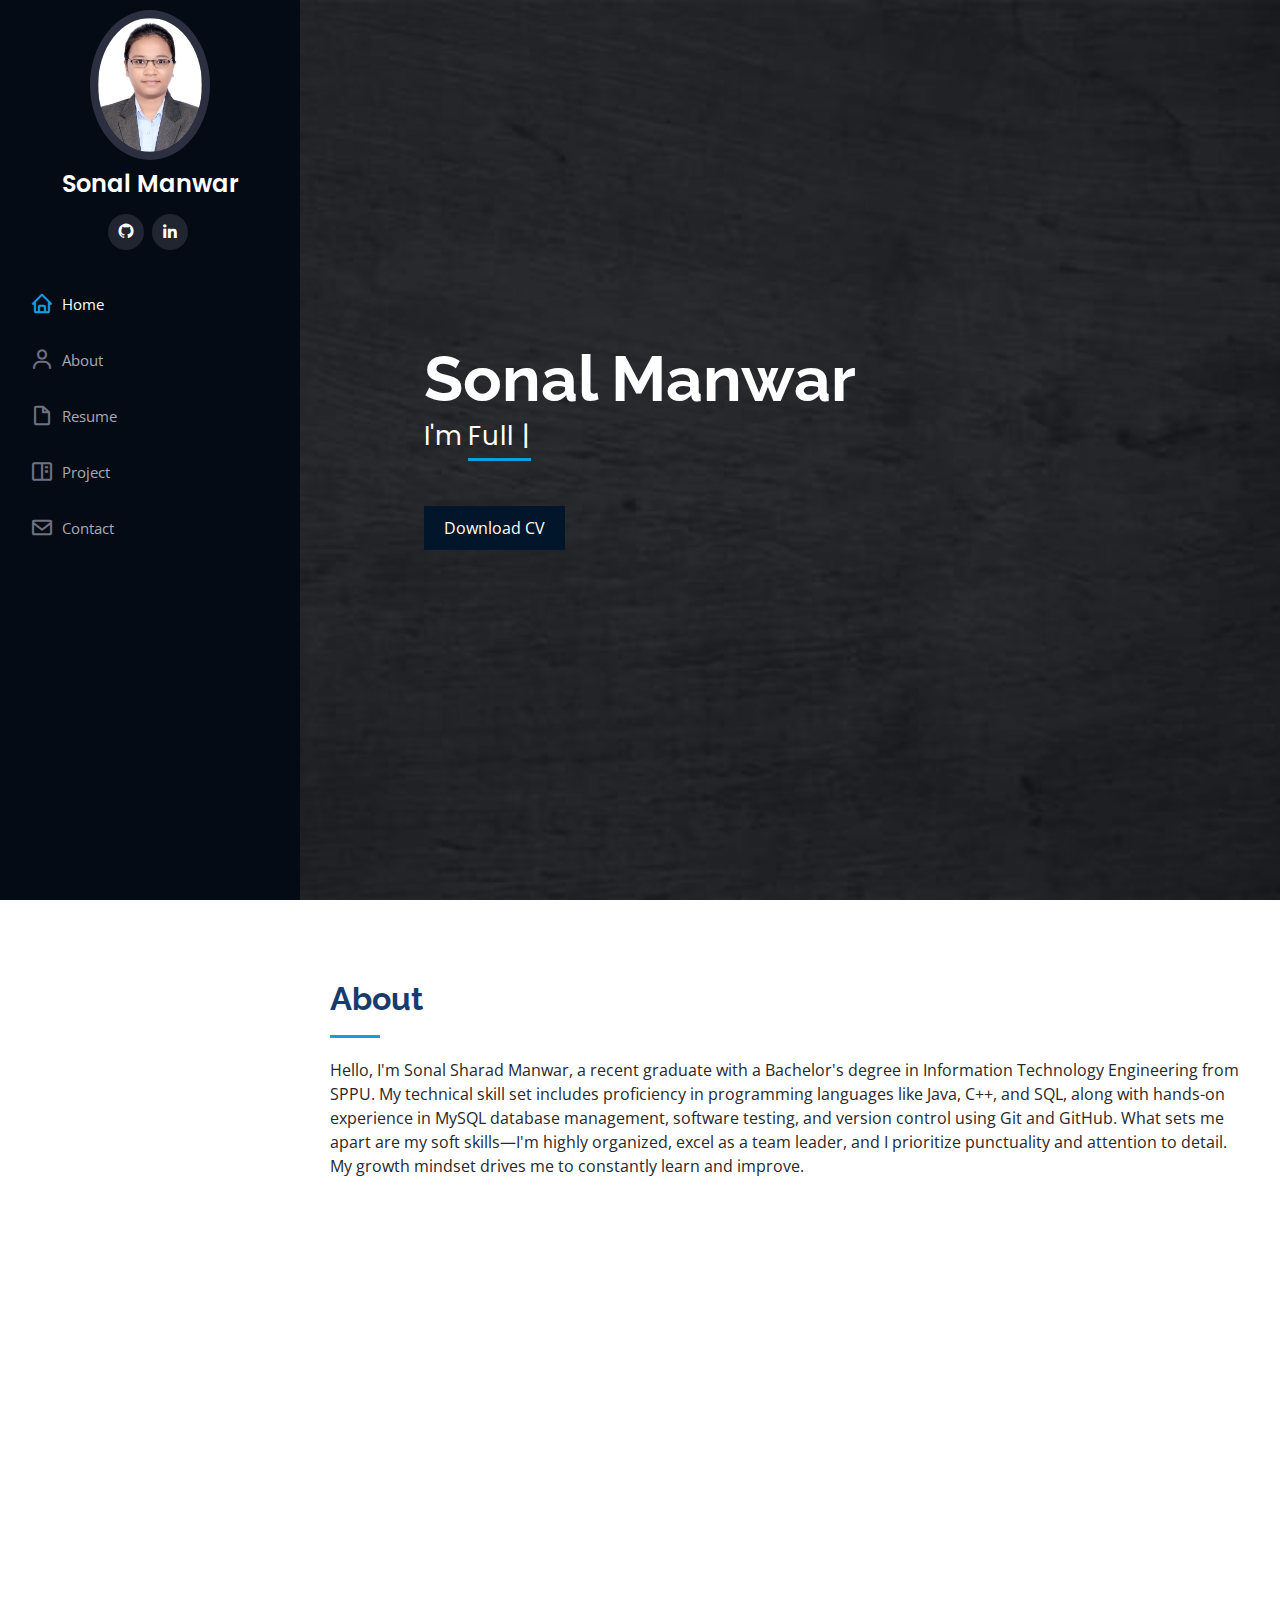
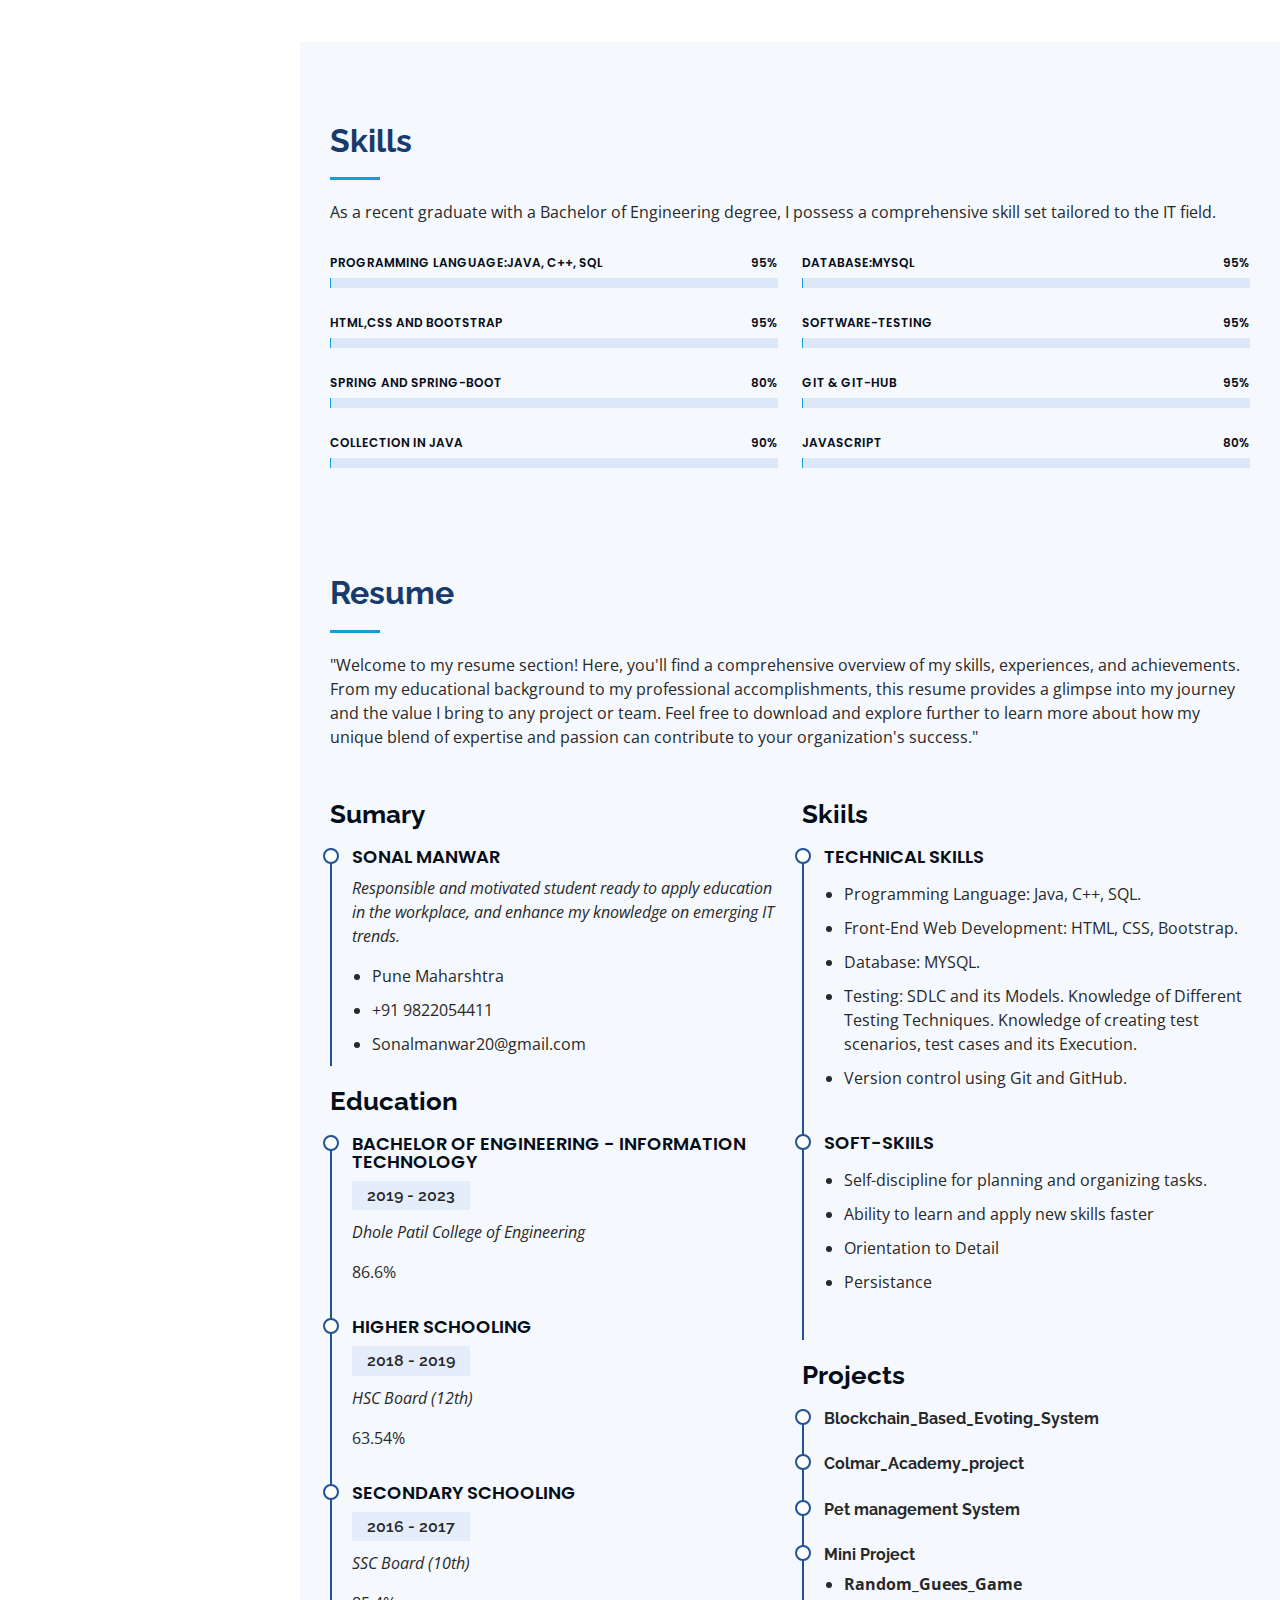
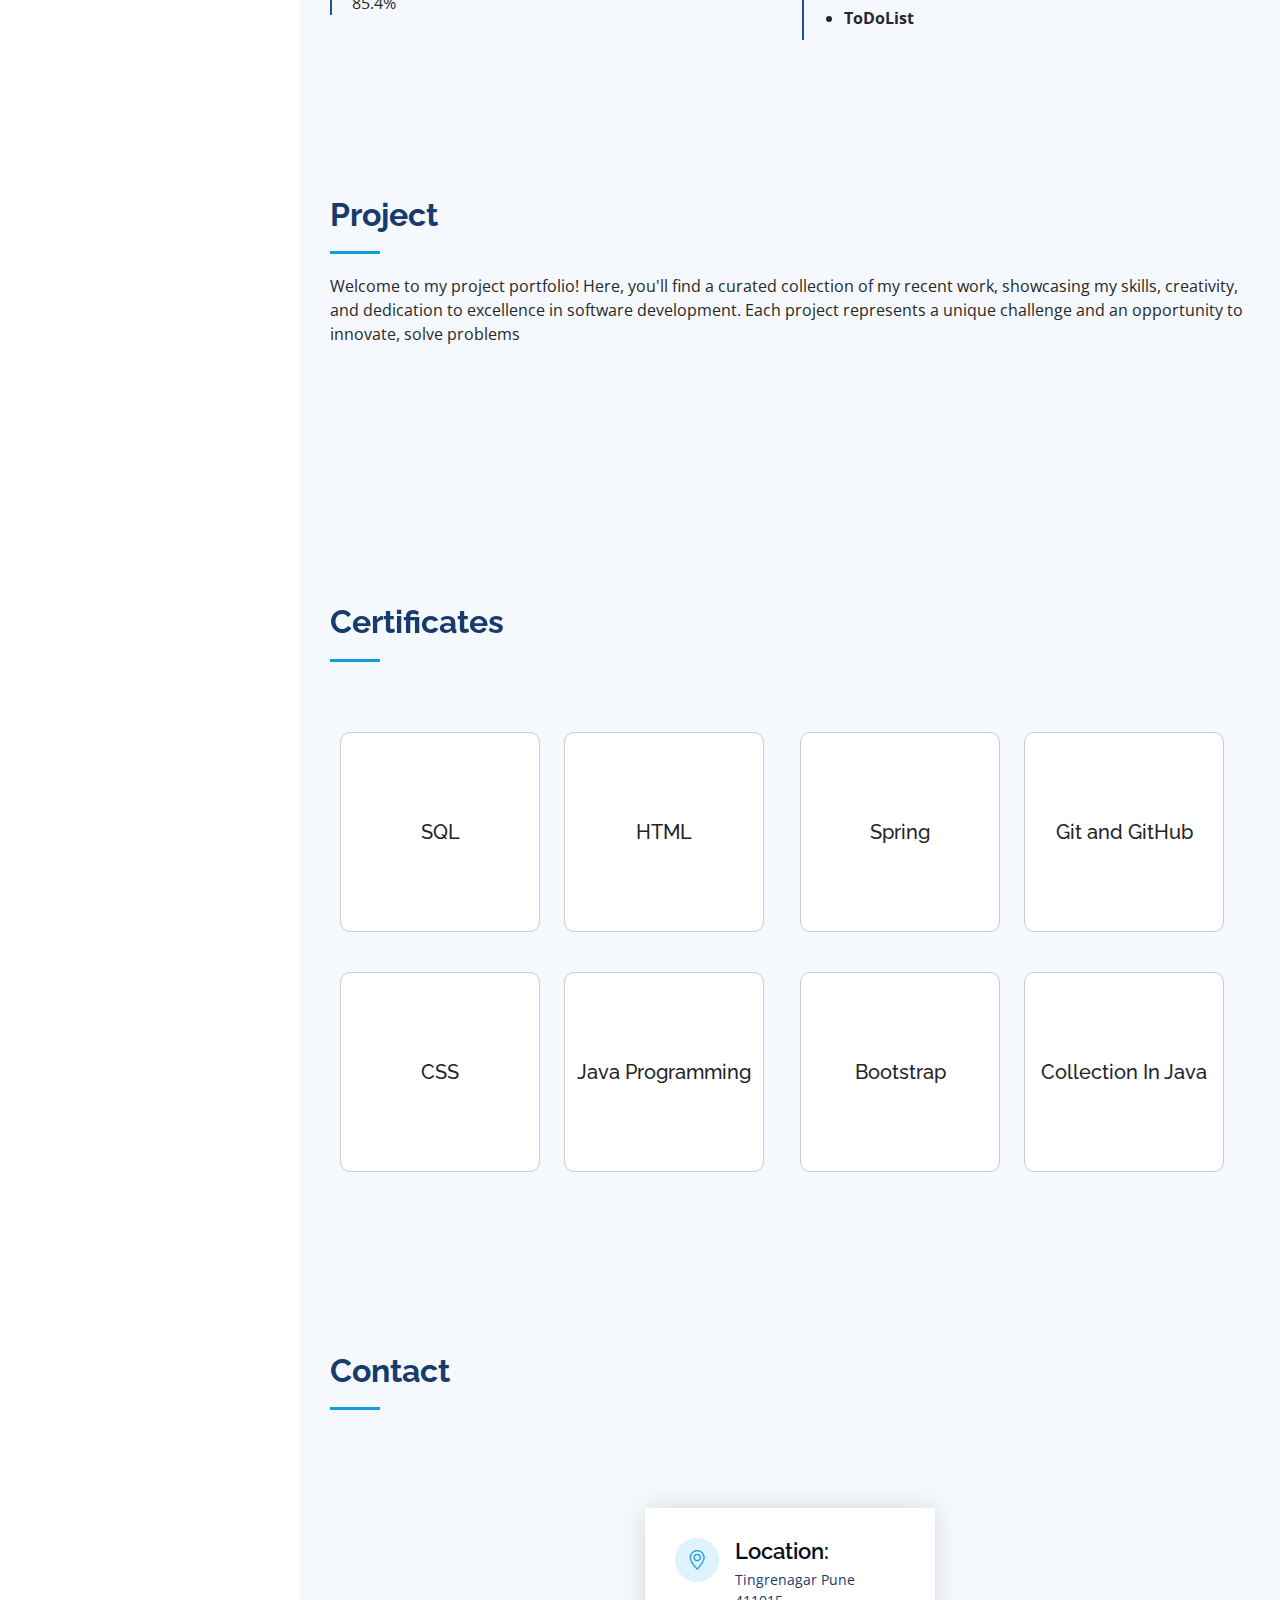
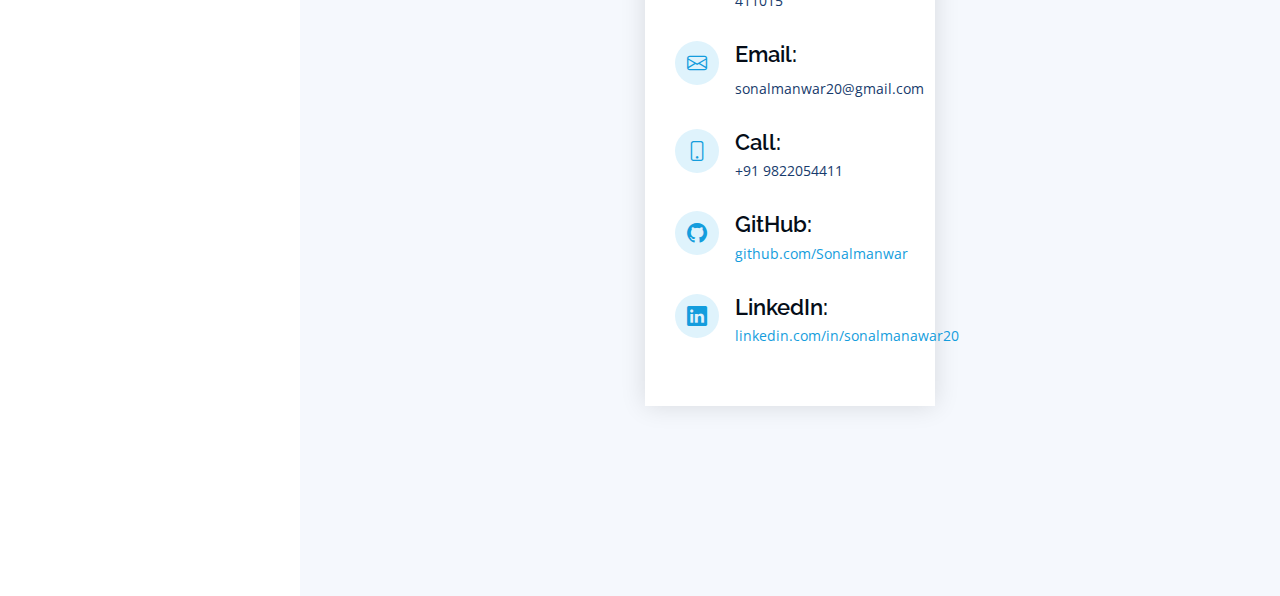
<file: index.html>
<!DOCTYPE html>
<html lang="en">

<head>
  <meta charset="utf-8">
  <meta content="width=device-width, initial-scale=1.0" name="viewport">

  <title>Portfolio-Index</title>
  <meta content="" name="description">
  <meta content="" name="keywords">



  <!-- Google Fonts -->
  <link href="https://fonts.googleapis.com/css?family=Open+Sans:300,300i,400,400i,600,600i,700,700i|Raleway:300,300i,400,400i,500,500i,600,600i,700,700i|Poppins:300,300i,400,400i,500,500i,600,600i,700,700i" rel="stylesheet">

  <!-- Vendor CSS Files -->
  <link href="vendor/aos/aos.css" rel="stylesheet">
  <link href="vendor/bootstrap/css/bootstrap.min.css" rel="stylesheet">
  <link href="vendor/bootstrap-icons/bootstrap-icons.css" rel="stylesheet">
  <link href="vendor/boxicons/css/boxicons.min.css" rel="stylesheet">
  <link href="vendor/glightbox/css/glightbox.min.css" rel="stylesheet">
  <link href="vendor/swiper/swiper-bundle.min.css" rel="stylesheet">

  <!-- Template Main CSS File -->
  <link href="css/style.css" rel="stylesheet">


</head>

<body>

    <!-- ======= Mobile nav toggle button ======= -->
    <i class="bi bi-list mobile-nav-toggle d-xl-none"></i>
  
    <!-- ======= Header ======= -->
    <header id="header">
      <div class="d-flex flex-column">
  
        <div class="profile">
          <img src="img/PHOTO.jpg" alt="" class="img-fluid rounded-circle">
          <h1 class="text-light"><a href="index.html">Sonal Manwar</a></h1>
          <div class="social-links mt-3 text-center">
            <a href="https://github.com/Sonalmanwar" class="github"><i class="bx bxl-github"></i></a>
            <a href="https://www.linkedin.com/in/sonalmanawar20/" class="linkedin"><i class="bx bxl-linkedin"></i></a>
            <!-- <a href="mailto:sonalmanwar20@gmail.com" class="gmail"><i class="bx bxl-gmail"></i></a> -->
          </div>
        </div>
  
        <nav id="navbar" class="nav-menu navbar">
          <ul>
            <li><a href="#hero" class="nav-link scrollto active"><i class="bx bx-home"></i> <span>Home</span></a></li>
            <li><a href="#about" class="nav-link scrollto"><i class="bx bx-user"></i> <span>About</span></a></li>
            <li><a href="#resume" class="nav-link scrollto"><i class="bx bx-file-blank"></i> <span>Resume</span></a></li>
            <li><a href="#portfolio" class="nav-link scrollto"><i class="bx bx-book-content"></i> <span>Project</span></a></li>
            <li><a href="#contact" class="nav-link scrollto"><i class="bx bx-envelope"></i> <span>Contact</span></a></li>
          </ul>
        </nav><!-- .nav-menu -->
      </div>
    </header><!-- End Header -->
  
    <!-- ======= Hero Section ======= -->
    <section id="hero" class="d-flex flex-column justify-content-center align-items-center">
      <div class="hero-container" data-aos="fade-in">
        <h1>Sonal Manwar</h1>
        <p>I'm <span class="typed" data-typed-items="Full Stack Developer"></span></p>
  
        <a href="img/Sonal_Manwar_Resume.pdf" class="btn-about">Download CV</a>
        <!-- <a href="img/Sonal Manwar (Video Cv).mp4" class="btn-about"> Download Video CV</a> -->
      </div>
    </section><!-- End Hero -->
  
    
  
  
    <main id="main">
  
      <!-- ======= About Section ======= -->
      <section id="about" class="about">
        <div class="container">
  
          <div class="section-title">
            <h2>About</h2>
            <p>Hello, I'm Sonal Sharad Manwar, a recent graduate with a Bachelor's degree in Information Technology Engineering from SPPU. My technical skill set includes proficiency in programming languages like Java, C++, and SQL, along with hands-on experience in MySQL database management, software testing, and version control using Git and GitHub.
              What sets me apart are my soft skills—I'm highly organized, excel as a team leader, and I prioritize punctuality and attention to detail. My growth mindset drives me to constantly learn and improve.
              </p>        </div>
  
          <div class="row">
            <div class="col-lg-4" data-aos="fade-right">
              <img src="img/PHOTO.jpg" class="img-fluid" alt="">
            </div>
            <div class="col-lg-8 pt-4 pt-lg-0 content" data-aos="fade-left">
              <h3>Full Stack Developer</h3>
              <p class="fst-italic">
  
              </p>
              <div class="row">
                <div class="col-lg-6">
                  <ul>
                    <li><i class="bi bi-chevron-right"></i> <strong>Degree:</strong> <span>Bachelor Of Engineering-IT</span></li>
  
                    <li><i class="bi bi-chevron-right"></i> <strong>Email:</strong> <span>sonalmanwar20@gmail.com</span></li>
                    <li><i class="bi bi-chevron-right"></i> <strong>Phone:</strong> <span>+91 9822054411</span></li>
                  </ul>
                </div>
                <div class="col-lg-6">
                  <ul>
                    <li><i class="bi bi-chevron-right"></i> <strong>Birthday:</strong> <span>5 Sep 2000</span></li>
                    <li><i class="bi bi-chevron-right"></i> <strong>City:</strong> <span>Pune, Maharshtra </span></li>
  
                  </ul>
                </div>
              </div>
              <br><br>
              <p>
                "My unique blend of technical expertise and creative thinking allows me to approach problems from multiple angles, resulting in innovative solutions."
              </p>
            </div>
          </div>
  
        </div>
      </section><!-- End About Section -->

      <!-- ======= Skills Section ======= -->
    <section id="skills" class="skills section-bg">
        <div class="container">
  
          <div class="section-title">
            <h2>Skills</h2>
            <p>As a recent graduate with a Bachelor of Engineering degree, I possess a comprehensive skill set tailored to the IT field. </p>
          </div>
  
          
          <div class="row skills-content">
  
            <div class="col-lg-6">
  
              <div class="progress">
                <span class="skill">Programming Language:Java, C++, SQL<i class="val">95%</i></span>
                <div class="progress-bar-wrap">
                  <div class="progress-bar" role="progressbar" aria-valuenow="95" aria-valuemin="0" aria-valuemax="100"></div>
                </div>
              </div>
  
              <div class="progress">
                <span class="skill">HTML,CSS and Bootstrap<i class="val">95%</i></span>
                <div class="progress-bar-wrap">
                  <div class="progress-bar" role="progressbar" aria-valuenow="95" aria-valuemin="0" aria-valuemax="100"></div>
                </div>
              </div>
  
              <div class="progress">
                <span class="skill">Spring and Spring-Boot <i class="val">80%</i></span>
                <div class="progress-bar-wrap">
                  <div class="progress-bar" role="progressbar" aria-valuenow="80" aria-valuemin="0" aria-valuemax="100"></div>
                </div>
              </div>
  
              <div class="progress">
                <span class="skill">Collection In Java <i class="val">90%</i></span>
                <div class="progress-bar-wrap">
                  <div class="progress-bar" role="progressbar" aria-valuenow="90" aria-valuemin="0" aria-valuemax="100"></div>
                </div>
              </div>
  
            </div>
  
            <div class="col-lg-6">
  
              <div class="progress">
                <span class="skill">Database:MYSQL <i class="val">95%</i></span>
                <div class="progress-bar-wrap">
                  <div class="progress-bar" role="progressbar" aria-valuenow="95" aria-valuemin="0" aria-valuemax="100"></div>
                </div>
              </div>
  
              <div class="progress">
                <span class="skill">Software-Testing <i class="val">95%</i></span>
                <div class="progress-bar-wrap">
                  <div class="progress-bar" role="progressbar" aria-valuenow="95" aria-valuemin="0" aria-valuemax="100"></div>
                </div>
              </div>
  
              <div class="progress">
                <span class="skill">Git & Git-Hub <i class="val">95%</i></span>
                <div class="progress-bar-wrap">
                  <div class="progress-bar" role="progressbar" aria-valuenow="95" aria-valuemin="0" aria-valuemax="100"></div>
                </div>
              </div>
  
              <div class="progress">
                <span class="skill">Javascript <i class="val">80%</i></span>
                <div class="progress-bar-wrap">
                  <div class="progress-bar" role="progressbar" aria-valuenow="80" aria-valuemin="0" aria-valuemax="100"></div>
                </div>
              </div>
  
              
  
            </div>
  
          </div>
  
        </div>
  
      <!-- ======= Resume Section ======= -->
      <section id="resume" class="resume">
        <div class="container">
  
  
          <div class="section-title">
            <h2>Resume</h2>
            <!-- <a href="assets/img/Sonal_Manwar_Resume.pdf" class="btn-about">Download Resume</a> -->
            
  <P>"Welcome to my resume section! Here, you'll find a comprehensive overview of my skills, experiences, and achievements. From my educational background to my professional accomplishments, this resume provides a glimpse into my journey and the value I bring to any project or team. Feel free to download and explore further to learn more about how my unique blend of expertise and passion can contribute to your organization's success."</P>        </div>
         
        <div class="row">
            <div class="col-lg-6">
              <h3 class="resume-title">Sumary</h3>
              <div class="resume-item pb-0">
                <h4>Sonal Manwar</h4>
                <p><em>Responsible and motivated student ready to apply education in the workplace, and enhance my
                  knowledge on emerging IT trends.</em></p>
                <ul>
                  <li>Pune Maharshtra</li>
                  <li>+91 9822054411</li>
                  <li>Sonalmanwar20@gmail.com</li>
                </ul>
                </p>
              </div>
  
              <h3 class="resume-title">Education</h3>
              <div class="resume-item">
                <h4>Bachelor of Engineering - Information Technology</h4>
                <h5>2019 - 2023</h5>
                <p><em>Dhole Patil College of Engineering</em></p>
                <p>86.6%</p>
              </div>
              <div class="resume-item">
                <h4>Higher Schooling</h4>
                <h5>2018 - 2019</h5>
                <P><em>HSC Board (12th)</em></P>
                <P>63.54%</P>
              </div>
              <div class="resume-item">
                <h4>Secondary Schooling</h4>
                <h5>2016 - 2017</h5>
                <P><em>SSC Board (10th)</em></P>
                <P>85.4%</P>
              </div>
  
            </div>
            
            <div class="col-lg-6">
              <h3 class="resume-title">Skiils</h3>
              <div class="resume-item">
                <h4>Technical skills</h4>
                
                <p>
                <ul>
                  <li>Programming Language: Java, C++, SQL.</li>
                  <li>Front-End Web Development: HTML, CSS, Bootstrap.</li>                
                  <li>Database: MYSQL.</li>
                  <li>Testing: SDLC and its Models.
                                       Knowledge of Different Testing Techniques.
                                       Knowledge of creating test scenarios, test cases and its Execution.</li>
                 <li>Version control using Git and GitHub.</li>
                                      </ul>
                </p>
              </div>
  
              <div class="resume-item">
                <h4>Soft-Skiils</h4>
               
                <p> 
                <ul>
                  <li>Self-discipline for planning and organizing tasks.</li>
                  <li>Ability to learn and apply new skills faster</li>
                  <li>Orientation to Detail</li>
                  <li>Persistance</li>
                </ul>
                </p>
              </div>
  
              
              
  
              <div class="col-lg-6">
                <h3 class="resume-title">Projects</h3>
                <div class="resume-item">
                  
                 <!-- <h6>Blockchain_Based_Evoting_System</h6> -->
                 <h6><strong>Blockchain_Based_Evoting_System</strong></h6>
                
                </div>
  
                <div class="resume-item">
                  <h6><strong>Colmar_Academy_project</strong></h6>
  
                </div>
  
                <div class="resume-item">
                  <h6><strong>Pet management System</strong></h6>
                </div>
  
              
              <div class="resume-item">
                <h6><strong>Mini Project</strong></h6>
                <ul>
                  <li><strong>Random_Guees_Game</strong></li>
                  <li><strong>ToDoList</strong></li>
                </ul>
  
                </div>
                
                
  </div>
  
               
  
                       
  
  
  
       
  
      </section><!-- End Resume Section -->
  
      <!-- ======= Portfolio Section ======= -->
      <section id="portfolio" class="portfolio section-bg">
        <div class="container">
  
          <div class="section-title">
            <h2>Project</h2>
  <p>Welcome to my project portfolio! Here, you'll find a curated collection of my recent work, showcasing my skills, creativity, and dedication to excellence in software development. Each project represents a unique challenge and an opportunity to innovate, solve problems</p>        </div>
  
  
          <div class="row portfolio-container" data-aos="fade-up" data-aos-delay="100">
  
            
            <!-- <div class="col-lg-4 col-md-6 portfolio-item filter-web">
              <div class="portfolio-wrap">
                <img src="assets/img/colmar.png" class="img-fluid" alt="">
                <h3 class="project-name">COLMAR ACADEMY PROJECT</h3>
                  <div class="portfolio-links"> -->
                  <!-- <a href="assets/img/portfolio/portfolio-2.jpg" data-gallery="portfolioGallery" class="portfolio-lightbox" title="Web 3"><i class="bx bx-plus"></i></a> -->
                  <!-- <a href="colmardetails.html" title="More Details"><i class="bx bx-link"></i></a>
                </div>
              </div>
            </div> -->
  
            <div class="col-lg-4 col-md-6 portfolio-item filter-web">
              <div class="portfolio-wrap">
                <img src="img/MAJORPROJECT.png" class="img-fluid" alt="">
                <h3 class="project-name">MAJOR PROJECTS</h3>
                  <div class="portfolio-links">
                  <!-- <a href="assets/img/portfolio/portfolio-2.jpg" data-gallery="portfolioGallery" class="portfolio-lightbox" title="Web 3"><i class="bx bx-plus"></i></a> -->
                  <a href="portfolio-details.html" title="More Details"><i class="bx bx-link"></i></a>
                </div>
              </div>
            </div>
  
            <!-- <div class="row portfolio-container" data-aos="fade-up" data-aos-delay="100">
  
              <div class="col-lg-4 col-md-6 portfolio-item filter-app">
                <div class="portfolio-wrap">
                  <img src="assets/img/Blockchain image.jpeg" class="img-fluid" alt="">
                  <h3 class="project-name">BLOCKCHAIN BASED E-VOTING SYSTEM</h3>
                  <div class="portfolio-links"> -->
                    <!-- <a href="assets/img/portfolio/portfolio-1.jpg" data-gallery="portfolioGallery" class="portfolio-lightbox" title="App 1"><i class="bx bx-plus"></i></a> -->
                    <!-- <a href="portfolio-details.html" title="More Details"><i class="bx bx-link"></i></a>
                  </div>
                </div>
              </div> -->
              
  
  
  
              <!-- <div class="col-lg-4 col-md-6 portfolio-item filter-app">
                <div class="portfolio-wrap">
                  <img src="assets/img/PET.png" class="img-fluid" alt="">
                  <h3 class="project-name">PET MANAGEMENT SYSTEM</h3>
    
                  <div class="portfolio-links"> -->
                    <!-- <a href="assets/img/portfolio/portfolio-3.jpg" data-gallery="portfolioGallery" class="portfolio-lightbox" title="App 2"><i class="bx bx-plus"></i></a> -->
                    <!-- <a href="Petmanagement.html" title="More Details"><i class="bx bx-link"></i></a>
                  </div>
                </div>
              </div> -->
              
            <div class="col-lg-4 col-md-6 portfolio-item filter-app">
              <div class="portfolio-wrap">
                <img src="img/MINIPROJECT.png" class="img-fluid" alt="">
                <h3 class="project-name">MINI PROJECTS</h3>
                <div class="portfolio-links">
                  <!-- <a href="assets/img/portfolio/portfolio-3.jpg" data-gallery="portfolioGallery" class="portfolio-lightbox" title="App 2"><i class="bx bx-plus"></i></a> -->
                  <a href="Mini.html" title="More Details"><i class="bx bx-link"></i></a>
                </div>
              </div>
            </div>
  
  
          </div>
  
        </div>
  
      
        <div class="container">
          <div class="section-title">
            <h2>Certificates</h2>
          </div>
          <div class="certifications">
            <div class="main-container">
              <!-- First row of cards -->
              <div class="horizontal-container">
                <div class="card">
                  <h5>SQL</h5>
                  <div class="overlay">
                    <a href="https://drive.google.com/file/d/1k1sgOuuyBWud9pzOQoNHKJpUflcnWVXG/view?usp=drive_link" target="_blank">View Certificate</a>
                  </div>
                </div>
                <div class="card">
                  <h5>HTML</h5>
                  <div class="overlay">
                    <a href="https://drive.google.com/file/d/1O2OijIX_go_PjPDIWPK1CBiL5oGXtgZn/view?usp=drive_link" target="_blank">View Certificate</a>
                  </div>
                </div>
                <div class="card">
                  <h5>CSS</h5>
                  <div class="overlay">
                    <a href="https://drive.google.com/file/d/1oKeCKuyW2Rh1tTrBNUG3c6sSE50MkgUc/view?usp=drive_link" target="_blank">View Certificate</a>
                  </div>
                </div>
                <div class="card">
                  <h5>Java Programming</h5>
                  <div class="overlay">
                    <a href="https://drive.google.com/file/d/1CZWgTCEUBusy0VshUfpy0AxQUpAUtEGs/view?usp=drive_link" target="_blank">View Certificate</a>
                  </div>
                </div>
              </div>
              <!-- Second row of cards -->
              <div class="horizontal-container">
                <div class="card">
                  <h5>Spring</h5>
                  <div class="overlay">
                    <a href="https://drive.google.com/file/d/1Nb2vS_bR9rh6u6oITuh1zIW6XF99wnCi/view?usp=drive_link" target="_blank">View Certificate</a>
                  </div>
                </div>
                <div class="card">
                  <h5>Git and GitHub</h5>
                  <div class="overlay">
                    <a href="https://drive.google.com/file/d/1aR1yQDI-TxoYQYWoyVthSloi8r7ZqxPi/view?usp=drive_link" target="_blank">View Certificate</a>
                  </div>
                </div>
                <div class="card">
                  <h5>Bootstrap</h5>
                  <div class="overlay">
                    <a href="https://drive.google.com/file/d/1csIb2-1MBfphizeU5PeS7XivOcSVgruN/view?usp=drive_link" target="_blank">View Certificate</a>
                  </div>
                </div>
                <div class="card">
                  <h5>Collection In Java</h5>
                  <div class="overlay">
                    <a href="https://drive.google.com/file/d/1QyZIqK9p0ZH2rgTyYfOjziK816IrFJei/view?usp=drive_link" target="_blank">View Certificate</a>
                  </div>
                </div>
              </div>
            </div>
          </div>
        </div>
        
      </section><!-- End Portfolio Section -->
  
    
  
      <!-- ======= Contact Section ======= -->
      <section id="contact" class="contact">
        <div class="container">
  
          <div class="section-title">
            <h2>Contact</h2>
          </div>
  
      
                <div class="row mt-5 justify-content-center"> 
                  <div class="col-lg-4 mx-auto"> 
                    <div class="info">
                      <div class="address">
                        <i class="bi bi-geo-alt"></i>
                        <h4>Location:</h4>
                        <p>Tingrenagar Pune 411015</p>
                      </div>
                
                      <div class="email">
                        <i class="bi bi-envelope"></i>
                        <h4>Email:</h4>
                        <p>sonalmanwar20@gmail.com</p>
                      </div>
                
                      <div class="phone">
                        <i class="bi bi-phone"></i>
                        <h4>Call:</h4>
                        <p>+91 9822054411</p>
                      </div>
                      <div class="github">
                        <i class="bi bi-github"></i>
                        <h4>GitHub:</h4>
                        <p><a href="https://github.com/yourusername">github.com/Sonalmanwar</a></p>
                      </div>
                    
                      <div class="linkedin">
                        <i class="bi bi-linkedin"></i>
                        <h4>LinkedIn:</h4>
                        <p><a href="https://www.linkedin.com/in/yourusername">linkedin.com/in/sonalmanawar20</a></p>
                      </div>
  
                      
                    </div>
                  </div>
                </div>
  
                <!-- <iframe src="https://www.google.com/maps/embed?pb=!1m14!1m8!1m3!1d12097.433213460943!2d-74.0062269!3d40.7101282!3m2!1i1024!2i768!4f13.1!3m3!1m2!1s0x0%3A0xb89d1fe6bc499443!2sDowntown+Conference+Center!5e0!3m2!1smk!2sbg!4v1539943755621" frameborder="0" style="border:0; width: 100%; height: 290px;" allowfullscreen></iframe> -->
              </div>
  
            </div>
  
  
          </div>
  
        </div>
      </section><!-- End Contact Section -->
  
    </main><!-- End #main -->
  
  
    <a href="#" class="back-to-top d-flex align-items-center justify-content-center"><i class="bi bi-arrow-up-short"></i></a>
  
    <!-- Vendor JS Files -->
    <script src="vendor/purecounter/purecounter_vanilla.js"></script>
    <script src="vendor/aos/aos.js"></script>
    <script src="vendor/bootstrap/js/bootstrap.bundle.min.js"></script>
    <script src="vendor/glightbox/js/glightbox.min.js"></script>
    <script src="vendor/isotope-layout/isotope.pkgd.min.js"></script>
    <script src="vendor/swiper/swiper-bundle.min.js"></script>
    <script src="vendor/typed.js/typed.umd.js"></script>
    <script src="vendor/waypoints/noframework.waypoints.js"></script>
    <script src="vendor/php-email-form/validate.js"></script>
  
    <!-- Template Main JS File -->
    <script src="js/main.js"></script>
  
  </body>
  
  </html>
</file>
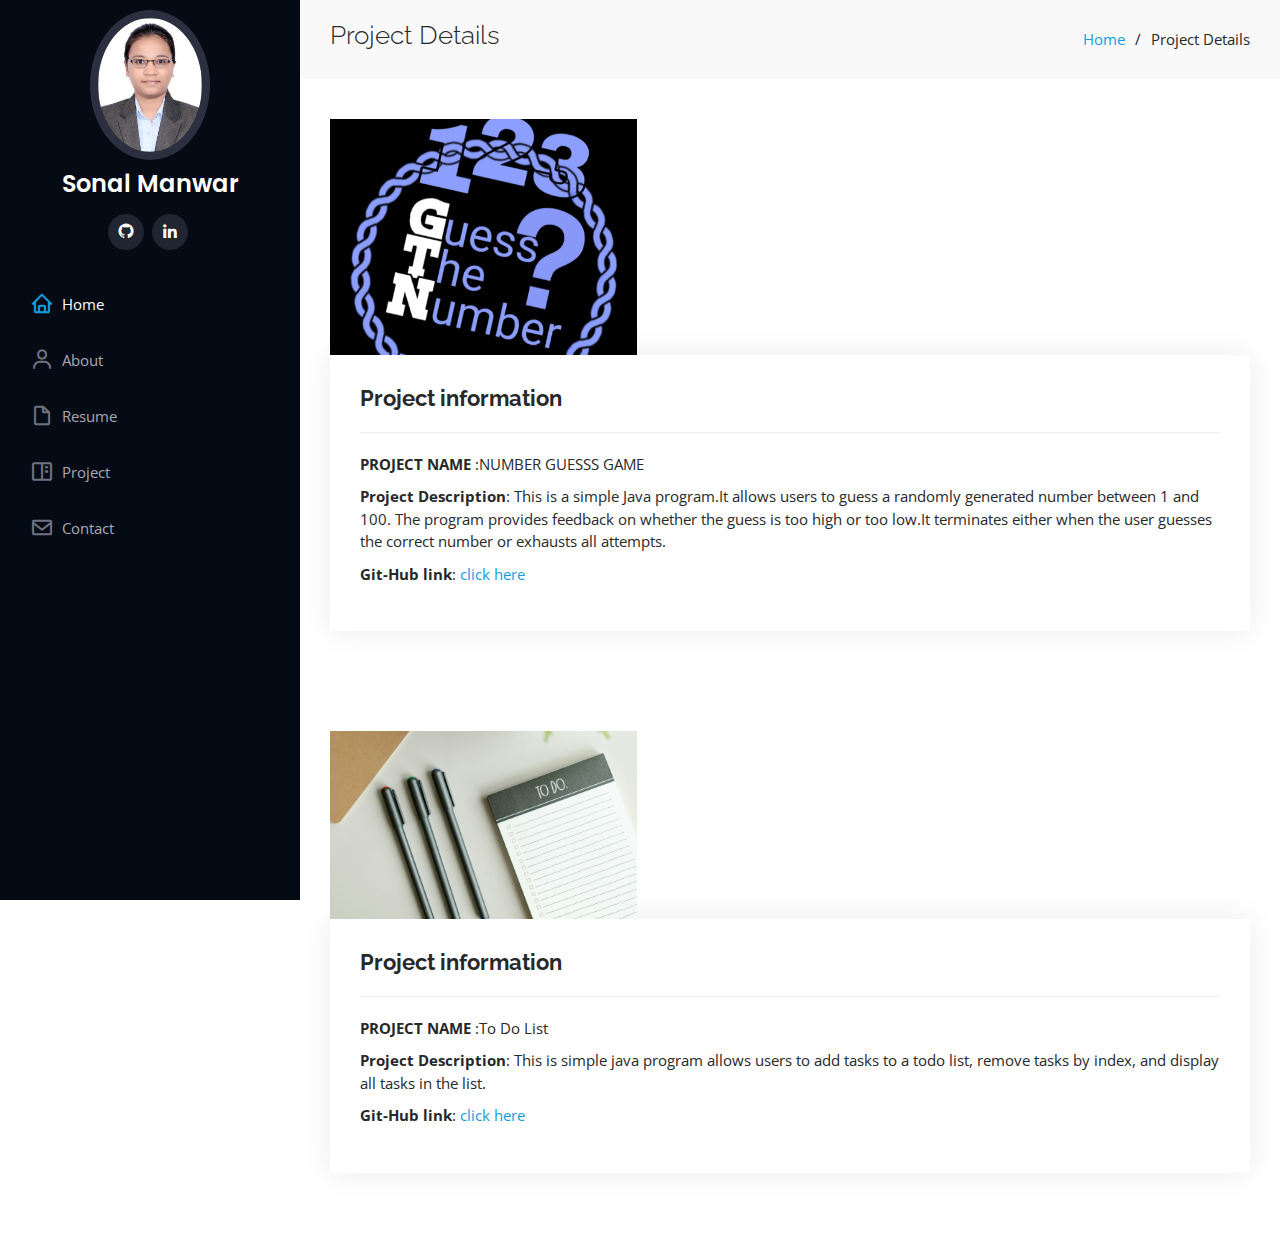
<file: Mini.html>
<!DOCTYPE html>
<html lang="en">

<head>
  <meta charset="utf-8">
  <meta content="width=device-width, initial-scale=1.0" name="viewport">

  <title>Portfolio Details - </title>
  <meta content="" name="description">
  <meta content="" name="keywords">

 

  <!-- Google Fonts -->
  <link href="https://fonts.googleapis.com/css?family=Open+Sans:300,300i,400,400i,600,600i,700,700i|Raleway:300,300i,400,400i,500,500i,600,600i,700,700i|Poppins:300,300i,400,400i,500,500i,600,600i,700,700i" rel="stylesheet">

  <!-- Vendor CSS Files -->
  <link href="vendor/aos/aos.css" rel="stylesheet">
  <link href="vendor/bootstrap/css/bootstrap.min.css" rel="stylesheet">
  <link href="vendor/bootstrap-icons/bootstrap-icons.css" rel="stylesheet">
  <link href="vendor/boxicons/css/boxicons.min.css" rel="stylesheet">
  <link href="vendor/glightbox/css/glightbox.min.css" rel="stylesheet">
  <link href="vendor/swiper/swiper-bundle.min.css" rel="stylesheet">

  <!-- Template Main CSS File -->
  <link href="css/style.css" rel="stylesheet">

  
</head>

<body>

  <main id="main">

      <!-- ======= Header ======= -->
  <header id="header">
    <div class="d-flex flex-column">

      <div class="profile">
        <img src="img/PHOTO.jpg" alt="" class="img-fluid rounded-circle">
        <h1 class="text-light"><a href="index.html">Sonal Manwar</a></h1>
        <div class="social-links mt-3 text-center">
          <a href="https://github.com/Sonalmanwar" class="github"><i class="bx bxl-github"></i></a>
          <a href="https://www.linkedin.com/in/sonalmanawar20/" class="linkedin"><i class="bx bxl-linkedin"></i></a>
        </div>
      </div>

      <nav id="navbar" class="nav-menu navbar">
        <ul>
          <li><a href="#hero" class="nav-link scrollto active"><i class="bx bx-home"></i> <span>Home</span></a></li>
          <li><a href="#about" class="nav-link scrollto"><i class="bx bx-user"></i> <span>About</span></a></li>
          <li><a href="#resume" class="nav-link scrollto"><i class="bx bx-file-blank"></i> <span>Resume</span></a></li>
          <li><a href="#portfolio" class="nav-link scrollto"><i class="bx bx-book-content"></i> <span>Project</span></a></li>
          <li><a href="#contact" class="nav-link scrollto"><i class="bx bx-envelope"></i> <span>Contact</span></a></li>
        </ul>
      </nav><!-- .nav-menu -->
    </div>
  </header><!-- End Header -->

     <!-- ======= Breadcrumbs ======= -->
     <section id="breadcrumbs" class="breadcrumbs">
      <div class="container">

        <div class="d-flex justify-content-between align-items-center">
          <h2>Project Details</h2>
          <ol>
            <li><a href="index.html">Home</a></li>
            <li>Project Details</li>
          </ol>
        </div>

      </div>
    </section>
    <!-- End Breadcrumbs -->


    <!-- ======= Portfolio Details Section ======= -->

    <section id="portfolio-details" class="portfolio-details">
        <div class="container">
  
          <div class="col-lg-4">
            <!-- <div class="portfolio-wrap"> -->
                <img src="img/Guessnum.png" class="img-fluid" alt="">
            </div>
            <div class="portfolio-info">
              <h3>Project information</h3>
              <ul>
                <li><strong>PROJECT NAME </strong>:NUMBER GUESSS GAME</li>
                <!-- <li><strong>Client</strong>: ASU Company</li> -->
                <li><strong>Project Description</strong>: This is a simple Java program.It allows users to guess a randomly generated number between 1 and 100. The program provides feedback on whether the guess is too high or too low.It terminates either when the user guesses the correct number or exhausts all attempts. </li>
                <!-- <li><strong>Git-Hub Published Link</strong>: <a href="https://sonalmanwar.github.io/Colmar_Academy_project/">Click here</a></li> -->
                <li><strong>Git-Hub link</strong>: <a href="https://github.com/Sonalmanwar/Java_Mini_Project">click here</a></li>
              </ul>
            </div>
            </div>
  
          </div>
  
        </div>
      </section>
      
    <section id="portfolio-details" class="portfolio-details">
      <div class="container">

        <div class="col-lg-4">
          <!-- <div class="portfolio-wrap"> -->
              <img src="img/To do List.jpg" class="img-fluid" alt="">
          </div>
          <div class="portfolio-info">
            <h3>Project information</h3>
            <ul>
              <li><strong>PROJECT NAME </strong>:To Do List</li>
              <!-- <li><strong>Client</strong>: ASU Company</li> -->
              <li><strong>Project Description</strong>: This is simple java program allows users to add tasks to a todo list, remove tasks by index, and display all tasks in the list.</li>
              <!-- <li><strong>Git-Hub Published Link</strong>: <a href="https://sonalmanwar.github.io/Colmar_Academy_project/">Click here</a></li> -->
              <li><strong>Git-Hub link</strong>: <a href="https://github.com/Sonalmanwar/To-Do-List-Mini-Project-">click here</a></li>
            </ul>
          </div>
          </div>

        </div>

      </div>
    </section><!-- End Portfolio Details Section -->

  </main><!-- End #main -->

  <div id="preloader"></div>
  <a href="#" class="back-to-top d-flex align-items-center justify-content-center"><i class="bi bi-arrow-up-short"></i></a>

  <!-- Vendor JS Files -->
  <script src="vendor/purecounter/purecounter_vanilla.js"></script>
  <script src="vendor/aos/aos.js"></script>
  <script src="vendor/bootstrap/js/bootstrap.bundle.min.js"></script>
  <script src="vendor/glightbox/js/glightbox.min.js"></script>
  <script src="vendor/isotope-layout/isotope.pkgd.min.js"></script>
  <script src="vendor/swiper/swiper-bundle.min.js"></script>
  <script src="vendor/waypoints/noframework.waypoints.js"></script>
  <script src="vendor/php-email-form/validate.js"></script>

  <!-- Template Main JS File -->
  <script src="js/main.js"></script>

</body>

</html>
</file>
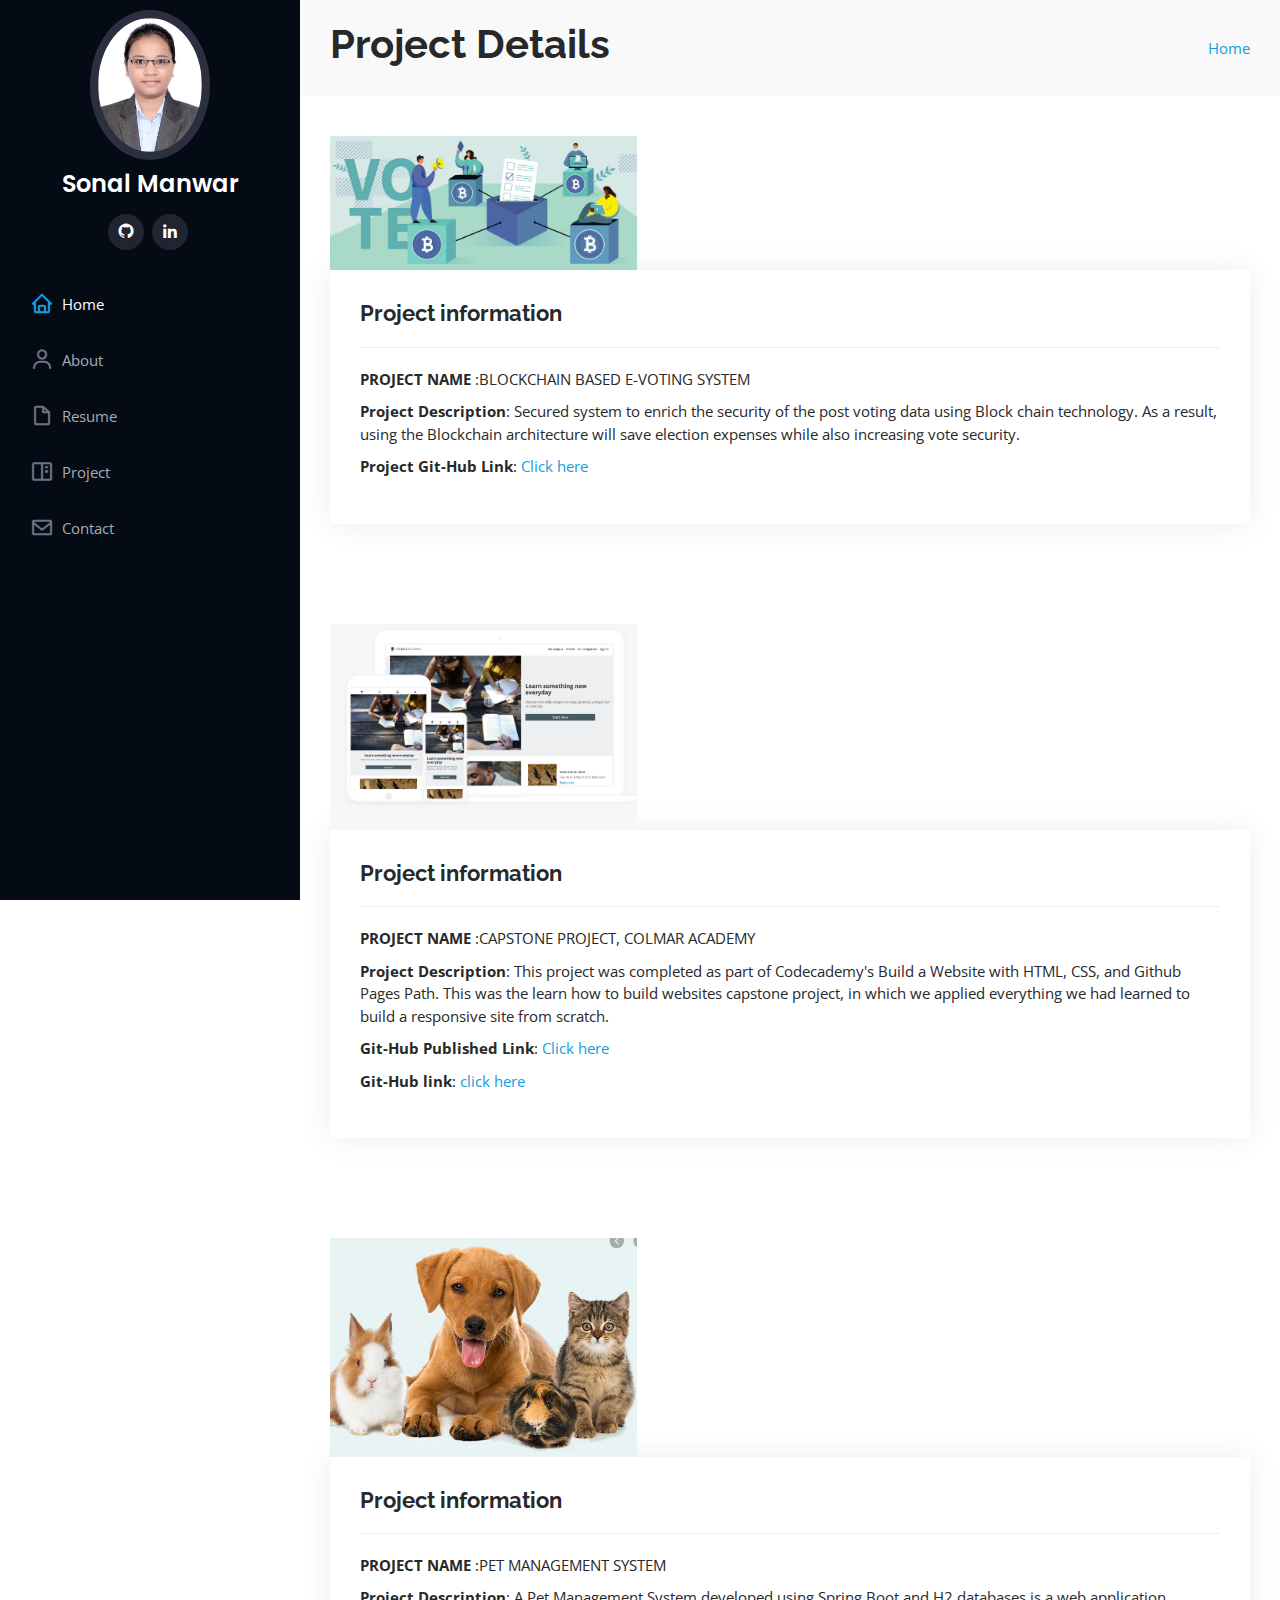
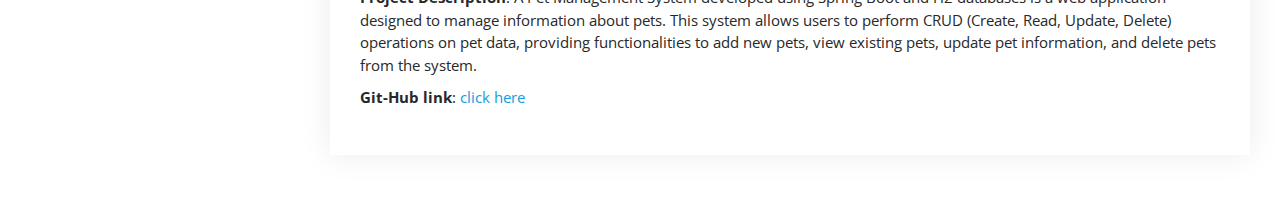
<file: portfolio-details.html>
<!DOCTYPE html>
<html lang="en">

<head>
  <meta charset="utf-8">
  <meta content="width=device-width, initial-scale=1.0" name="viewport">

  <title>Project Details</title>
  <meta content="" name="description">
  <meta content="" name="keywords">


  <!-- Google Fonts -->
  <link href="https://fonts.googleapis.com/css?family=Open+Sans:300,300i,400,400i,600,600i,700,700i|Raleway:300,300i,400,400i,500,500i,600,600i,700,700i|Poppins:300,300i,400,400i,500,500i,600,600i,700,700i" rel="stylesheet">

  <!-- Vendor CSS Files -->
  <link href="vendor/aos/aos.css" rel="stylesheet">
  <link href="vendor/bootstrap/css/bootstrap.min.css" rel="stylesheet">
  <link href="vendor/bootstrap-icons/bootstrap-icons.css" rel="stylesheet">
  <link href="vendor/boxicons/css/boxicons.min.css" rel="stylesheet">
  <link href="vendor/glightbox/css/glightbox.min.css" rel="stylesheet">
  <link href="vendor/swiper/swiper-bundle.min.css" rel="stylesheet">

  <!-- Template Main CSS File -->
  <link href="css/style.css" rel="stylesheet">

</head>

<body>

  <!-- ======= Mobile nav toggle button ======= -->
  <i class="bi bi-list mobile-nav-toggle d-xl-none"></i>

    <!-- ======= Header ======= -->
    <header id="header">
      <div class="d-flex flex-column">
  
        <div class="profile">
          <img src="img/PHOTO.jpg" alt="" class="img-fluid rounded-circle">
          <h1 class="text-light"><a href="index.html">Sonal Manwar</a></h1>
          <div class="social-links mt-3 text-center">
            <a href="https://github.com/Sonalmanwar" class="github"><i class="bx bxl-github"></i></a>
            <a href="https://www.linkedin.com/in/sonalmanawar20/" class="linkedin"><i class="bx bxl-linkedin"></i></a>
          </div>
        </div>
  
        <nav id="navbar" class="nav-menu navbar">
          <ul>
            <li><a href="#hero" class="nav-link scrollto active"><i class="bx bx-home"></i> <span>Home</span></a></li>
            <li><a href="#about" class="nav-link scrollto"><i class="bx bx-user"></i> <span>About</span></a></li>
            <li><a href="#resume" class="nav-link scrollto"><i class="bx bx-file-blank"></i> <span>Resume</span></a></li>
            <li><a href="#portfolio" class="nav-link scrollto"><i class="bx bx-book-content"></i> <span>Project</span></a></li>
            <li><a href="#contact" class="nav-link scrollto"><i class="bx bx-envelope"></i> <span>Contact</span></a></li>
          </ul>
        </nav><!-- .nav-menu -->
      </div>
    </header><!-- End Header -->

  <!-- ======= Header ======= -->
  

  <main id="main">

    <!-- ======= Breadcrumbs ======= -->
    <section id="breadcrumbs" class="breadcrumbs">
      <div class="container">

        <div class="d-flex justify-content-between align-items-center">
          <!-- <h2>Project List</h2> -->
          <h1><strong>Project Details</strong></h1>
          <ol>
            <li><a href="index.html">Home</a></li>
            <!-- <li>Project Details</li> -->
          </ol>
        </div>

      </div>
    </section>
    <!-- End Breadcrumbs -->

    <!-- ======= Portfolio Details Section ======= -->
    <section id="portfolio-details" class="portfolio-details">
      <div class="container">

          <div class="col-lg-4">
          
              <img src="img/Evoting.jpg" class="img-fluid" alt="">
            </div>
            <div class="portfolio-info">
              <h3>Project information</h3>
              <ul>
                <li><strong>PROJECT NAME </strong>:BLOCKCHAIN BASED E-VOTING SYSTEM</li>
                <li><strong>Project Description</strong>: Secured system to enrich the security of the post voting data using Block chain technology. As a result, using the Blockchain architecture will save election expenses while also increasing vote security.</li>
                <li><strong>Project Git-Hub Link</strong>: <a href="https://github.com/Sonalmanwar/Blockchain_Based_Evoting_System">Click here</a></li>
              </ul>
            </div>
            
          </div>

        </div>



      </div>
    </section><!-- End Portfolio Details Section -->

    <section id="portfolio-details" class="portfolio-details">
      <div class="container">

        <div class="col-lg-4">
          <!-- <div class="portfolio-wrap"> -->
              <img src="img/colmar.png" class="img-fluid" alt="">
          </div>
          <div class="portfolio-info">
            <h3>Project information</h3>
            <ul>
              <li><strong>PROJECT NAME </strong>:CAPSTONE PROJECT, COLMAR ACADEMY</li>
              <li><strong>Project Description</strong>: This project was completed as part of Codecademy's Build a Website with HTML, CSS, and Github Pages Path. This was the learn how to build websites capstone project, in which we applied everything we had learned to build a responsive site from scratch.</li>
              <li><strong>Git-Hub Published Link</strong>: <a href="https://sonalmanwar.github.io/Colmar_Academy_project/">Click here</a></li>
              <li><strong>Git-Hub link</strong>: <a href="https://github.com/Sonalmanwar/Colmar_Academy_project">click here</a></li>
            </ul>
          </div>
          </div>

        </div>

      </div>
    </section>

    <section id="portfolio-details" class="portfolio-details">
      <div class="container">

        <div class="col-lg-4">
          <!-- <div class="portfolio-wrap"> -->
              <img src="img/PET.png" class="img-fluid" alt="">
          </div>
          <div class="portfolio-info">
            <h3>Project information</h3>
            <ul>
              <li><strong>PROJECT NAME </strong>:PET MANAGEMENT SYSTEM</li>
              <li><strong>Project Description</strong>: A Pet Management System developed using Spring Boot and H2 databases is a web application designed to manage information about pets. This system allows users to perform CRUD (Create, Read, Update, Delete) operations on pet data, providing functionalities to add new pets, view existing pets, update pet information, and delete pets from the system.</li>
              <li><strong>Git-Hub link</strong>: <a href="https://github.com/Sonalmanwar/PetManagementSystem">click here</a></li>
            </ul>
          </div>
          </div>

        </div>

      </div>
    </section>

  </main><!-- End #main -->



  <a href="#" class="back-to-top d-flex align-items-center justify-content-center"><i class="bi bi-arrow-up-short"></i></a>

  <!-- Vendor JS Files -->
  <script src="vendor/purecounter/purecounter_vanilla.js"></script>
  <script src="vendor/aos/aos.js"></script>
  <script src="vendor/bootstrap/js/bootstrap.bundle.min.js"></script>
  <script src="vendor/glightbox/js/glightbox.min.js"></script>
  <script src="vendor/isotope-layout/isotope.pkgd.min.js"></script>
  <script src="vendor/swiper/swiper-bundle.min.js"></script>
  <script src="vendor/typed.js/typed.umd.js"></script>
  <script src="vendor/waypoints/noframework.waypoints.js"></script>
  <script src="vendor/php-email-form/validate.js"></script>

  <!-- Template Main JS File -->
  <script src="js/main.js"></script>

</body>

</html>
</file>
<file: css/style.css>
/*--------------------------------------------------------------
# General
--------------------------------------------------------------*/
body {
  font-family: "Open Sans", sans-serif;
  color: #272829;
}

a {
  color: #149ddd;
  text-decoration: none;
}

a:hover {
  color: #37b3ed;
  text-decoration: none;
}

h1,
h2,
h3,
h4,
h5,
h6 {
  font-family: "Raleway", sans-serif;
}
.btn-about {
  display: inline-block;
  padding: 10px 20px; /* Adjust the padding as needed */
  background-color: #02162b; /* Button background color */
  color: #ffffff; /* Button text color */
  text-decoration: none;
  border: none;
  border-radius: 0; /* Make the button square-shaped */
}

.btn-about:hover {
  background-color: #103f6f; /* Change color on hover */
}

/*--------------------------------------------------------------
# Back to top button
--------------------------------------------------------------*/
.back-to-top {
  position: fixed;
  visibility: hidden;
  opacity: 0;
  right: 15px;
  bottom: 15px;
  z-index: 996;
  background: #149ddd;
  width: 40px;
  height: 40px;
  border-radius: 50px;
  transition: all 0.4s;
}

.back-to-top i {
  font-size: 28px;
  color: #fff;
  line-height: 0;
}

.back-to-top:hover {
  background: #2eafec;
  color: #fff;
}

.back-to-top.active {
  visibility: visible;
  opacity: 1;
}

/*--------------------------------------------------------------
# Header
--------------------------------------------------------------*/
#header {
  position: fixed;
  top: 0;
  left: 0;
  bottom: 0;
  width: 300px;
  transition: all ease-in-out 0.5s;
  z-index: 9997;
  transition: all 0.5s;
  padding: 0 15px;
  background: #040b14;
  overflow-y: auto;
}

#header .profile img {
  margin: 10px auto;
  display: block;
  width: 120px;
  border: 8px solid #2c2f3f;
}

#header .profile h1 {
  font-size: 24px;
  margin: 0;
  padding: 0;
  font-weight: 600;
  -moz-text-align-last: center;
  text-align-last: center;
  font-family: "Poppins", sans-serif;
}

#header .profile h1 a,
#header .profile h1 a:hover {
  color: #fff;
  text-decoration: none;
}

#header .profile .social-links a {
  font-size: 18px;
  display: inline-block;
  background: #212431;
  color: #fff;
  line-height: 1;
  padding: 8px 0;
  margin-right: 4px;
  border-radius: 50%;
  text-align: center;
  width: 36px;
  height: 36px;
  transition: 0.3s;
}

#header .profile .social-links a:hover {
  background: #149ddd;
  color: #fff;
  text-decoration: none;
}

#main {
  margin-left: 300px;
}

.container,
.container-fluid {
  padding-left: 30px;
  padding-right: 30px;
}

@media (max-width: 1199px) {
  #header {
    left: -300px;
  }

  #main {
    margin-left: 0;
  }

  .container,
  .container-fluid {
    padding-left: 12px;
    padding-right: 12px;
  }
}

/*--------------------------------------------------------------
# Navigation Menu
--------------------------------------------------------------*/
/* Desktop Navigation */
.nav-menu {
  padding: 30px 0 0 0;
}

.nav-menu * {
  margin: 0;
  padding: 0;
  list-style: none;
}

.nav-menu>ul>li {
  position: relative;
  white-space: nowrap;
}

.nav-menu a,
.nav-menu a:focus {
  display: flex;
  align-items: center;
  color: #a8a9b4;
  padding: 12px 15px;
  margin-bottom: 8px;
  transition: 0.3s;
  font-size: 15px;
}

.nav-menu a i,
.nav-menu a:focus i {
  font-size: 24px;
  padding-right: 8px;
  color: #6f7180;
}

.nav-menu a:hover,
.nav-menu .active,
.nav-menu .active:focus,
.nav-menu li:hover>a {
  text-decoration: none;
  color: #fff;
}

.nav-menu a:hover i,
.nav-menu .active i,
.nav-menu .active:focus i,
.nav-menu li:hover>a i {
  color: #149ddd;
}

/* Mobile Navigation */
.mobile-nav-toggle {
  position: fixed;
  right: 15px;
  top: 15px;
  z-index: 9998;
  border: 0;
  font-size: 24px;
  transition: all 0.4s;
  outline: none !important;
  background-color: #149ddd;
  color: #fff;
  width: 40px;
  height: 40px;
  display: inline-flex;
  align-items: center;
  justify-content: center;
  line-height: 0;
  border-radius: 50px;
  cursor: pointer;
}

.mobile-nav-active {
  overflow: hidden;
}

.mobile-nav-active #header {
  left: 0;
}

/*--------------------------------------------------------------
# Hero Section
--------------------------------------------------------------*/
#hero {
  width: 100%;
  height: 100vh;
  background: url("../img/background.jpg") top center;
  background-size: cover;
}

#hero:before {
  content: "";
  background: rgba(5, 13, 24, 0.3);
  position: absolute;
  bottom: 0;
  top: 0;
  left: 0;
  right: 0;
  z-index: 1;
}

#hero .hero-container {
  position: relative;
  z-index: 2;
  min-width: 300px;
}

#hero h1 {
  margin: 0 0 10px 0;
  font-size: 64px;
  font-weight: 700;
  line-height: 56px;
  color: #fff;
}

#hero p {
  color: #fff;
  margin-bottom: 50px;
  font-size: 26px;
  font-family: "Poppins", sans-serif;
}

#hero p span {
  color: #fff;
  padding-bottom: 4px;
  letter-spacing: 1px;
  border-bottom: 3px solid #149ddd;
}

@media (min-width: 1024px) {
  #hero {
    background-attachment: fixed;
  }
}

@media (max-width: 768px) {
  #hero h1 {
    font-size: 28px;
    line-height: 36px;
  }

  #hero h2 {
    font-size: 18px;
    line-height: 24px;
    margin-bottom: 30px;
  }
}

/*--------------------------------------------------------------
# Sections General
--------------------------------------------------------------*/
section {
  padding: 60px 0;
  overflow: hidden;
}

.section-bg {
  background: #f5f8fd;
}

.section-title {
  padding-bottom: 30px;
}

.section-title h2 {
  font-size: 32px;
  font-weight: bold;
  margin-bottom: 20px;
  padding-bottom: 20px;
  position: relative;
  color: #173b6c;
}

.section-title h2::after {
  content: "";
  position: absolute;
  display: block;
  width: 50px;
  height: 3px;
  background: #149ddd;
  bottom: 0;
  left: 0;
}

.section-title p {
  margin-bottom: 0;
}

/*--------------------------------------------------------------
# About
--------------------------------------------------------------*/
.about .content h3 {
  font-weight: 700;
  font-size: 26px;
  color: #173b6c;
}

.about .content ul {
  list-style: none;
  padding: 0;
}

.about .content ul li {
  margin-bottom: 20px;
  display: flex;
  align-items: center;
}

.about .content ul strong {
  margin-right: 10px;
}

.about .content ul i {
  font-size: 16px;
  margin-right: 5px;
  color: #149ddd;
  line-height: 0;
}

.about .content p:last-child {
  margin-bottom: 0;
}

/*--------------------------------------------------------------
# Skills
--------------------------------------------------------------*/
.skills .progress {
  height: 60px;
  display: block;
  background: none;
  border-radius: 0;
}

.skills .progress .skill {
  padding: 0;
  margin: 0 0 6px 0;
  text-transform: uppercase;
  display: block;
  font-weight: 600;
  font-family: "Poppins", sans-serif;
  color: #050d18;
}

.skills .progress .skill .val {
  float: right;
  font-style: normal;
}

.skills .progress-bar-wrap {
  background: #dce8f8;
  height: 10px;
}

.skills .progress-bar {
  width: 1px;
  height: 10px;
  transition: 0.9s;
  background-color: #149ddd;
}

/*--------------------------------------------------------------
# Resume
--------------------------------------------------------------*/
.resume .resume-title {
  font-size: 26px;
  font-weight: 700;
  margin-top: 20px;
  margin-bottom: 20px;
  color: #050d18;
}

.resume .resume-item {
  padding: 0 0 20px 20px;
  margin-top: -2px;
  border-left: 2px solid #1f5297;
  position: relative;
}

.resume .resume-item h4 {
  line-height: 18px;
  font-size: 18px;
  font-weight: 600;
  text-transform: uppercase;
  font-family: "Poppins", sans-serif;
  color: #050d18;
  margin-bottom: 10px;
}

.resume .resume-item h5 {
  font-size: 16px;
  background: #e4edf9;
  padding: 5px 15px;
  display: inline-block;
  font-weight: 600;
  margin-bottom: 10px;
}

.resume .resume-item ul {
  padding-left: 20px;
}

.resume .resume-item ul li {
  padding-bottom: 10px;
}

.resume .resume-item:last-child {
  padding-bottom: 0;
}

.resume .resume-item::before {
  content: "";
  position: absolute;
  width: 16px;
  height: 16px;
  border-radius: 50px;
  left: -9px;
  top: 0;
  background: #fff;
  border: 2px solid #1f5297;
}

/*--------------------------------------------------------------
# Portfolio which includes projects information
--------------------------------------------------------------*/

/* Card container */
.section-title {
  /* text-align: center; */
  margin-top: 20px;
}

/* Main card container */
.main-container {
  display: flex;
  justify-content: center;
  margin-bottom: 20px;
}

/* Secondary card container */
.secondary-container {
  display: flex;
  flex-wrap: wrap;
  justify-content: center;
  margin-top: 20px; /* Added margin */
}

/* Card */
.card {
  width: 200px;
  height: 200px;
  margin: 20px 10px; /* Adjusted margin */
  border: 1px solid #ccc;
  border-radius: 10px;
  overflow: hidden;
  position: relative;
  display: inline-flex;
  align-items: center;
  justify-content: center;
}

/* Card title */
.card h5 {
  text-align: center;
  margin: 0;
}

/* Card overlay */
.overlay {
  position: absolute;
  top: 0;
  left: 0;
  width: 100%;
  height: 100%;
  background: rgba(1, 6, 45, 0.99);
  color: #fff;
  display: flex;
  align-items: center;
  justify-content: center;
  opacity: 0;
  transform: translateY(-100%);
  transition: opacity 0.3s, transform 0.3s;
}

/* Link styling */
.overlay a {
  color: #fff;
  text-decoration: none;
  font-weight: bold;
}

/* Card hover effect */
.card:hover .overlay {
  opacity: 1;
  transform: translateY(0);
}
.portfolio .portfolio-item {
  margin-bottom: 30px;
}

.portfolio #portfolio-flters {
  padding: 0;
  margin: 0 auto 35px auto;
  list-style: none;
  text-align: center;
  background: #fff;
  border-radius: 50px;
  padding: 2px 15px;
}

.portfolio #portfolio-flters li {
  cursor: pointer;
  display: inline-block;
  padding: 10px 15px 8px 15px;
  font-size: 14px;
  font-weight: 600;
  line-height: 1;
  text-transform: uppercase;
  color: #272829;
  margin-bottom: 5px;
  transition: all 0.3s ease-in-out;
}

.portfolio #portfolio-flters li:hover,
.portfolio #portfolio-flters li.filter-active {
  color: #149ddd;
}

.portfolio #portfolio-flters li:last-child {
  margin-right: 0;
}

.portfolio .portfolio-wrap {
  transition: 0.3s;
  position: relative;
  overflow: hidden;
  z-index: 1;
}

.portfolio .portfolio-wrap::before {
  content: "";
  background: rgba(255, 255, 255, 0.5);
  position: absolute;
  left: 0;
  right: 0;
  top: 0;
  bottom: 0;
  transition: all ease-in-out 0.3s;
  z-index: 2;
  opacity: 0;
}

.portfolio .portfolio-wrap .portfolio-links {
  opacity: 1;
  left: 0;
  right: 0;
  bottom: -60px;
  z-index: 3;
  position: absolute;
  transition: all ease-in-out 0.3s;
  display: flex;
  justify-content: center;
}

.portfolio .portfolio-wrap .portfolio-links a {
  color: #fff;
  font-size: 28px;
  text-align: center;
  background: rgba(20, 157, 221, 0.75);
  transition: 0.3s;
  width: 50%;
}

.portfolio .portfolio-wrap .portfolio-links a:hover {
  background: rgba(20, 157, 221, 0.95);
}

.portfolio .portfolio-wrap .portfolio-links a+a {
  border-left: 1px solid #37b3ed;
}

.portfolio .portfolio-wrap:hover::before {
  top: 0;
  left: 0;
  right: 0;
  bottom: 0;
  opacity: 1;
}

.portfolio .portfolio-wrap:hover .portfolio-links {
  opacity: 1;
  bottom: 0;
}

/*--------------------------------------------------------------
# Portfolio Details
--------------------------------------------------------------*/
.portfolio-details {
  padding-top: 40px;
}

.portfolio-details .portfolio-details-slider img {
  width: 100%;
}

.portfolio-details .portfolio-details-slider .swiper-pagination {
  margin-top: 20px;
  position: relative;
}

.portfolio-details .portfolio-details-slider .swiper-pagination .swiper-pagination-bullet {
  width: 12px;
  height: 12px;
  background-color: #fff;
  opacity: 1;
  border: 1px solid #149ddd;
}

.portfolio-details .portfolio-details-slider .swiper-pagination .swiper-pagination-bullet-active {
  background-color: #149ddd;
}

.portfolio-details .portfolio-info {
  padding: 30px;
  box-shadow: 0px 0 30px rgba(5, 13, 24, 0.08);
}

.portfolio-details .portfolio-info h3 {
  font-size: 22px;
  font-weight: 700;
  margin-bottom: 20px;
  padding-bottom: 20px;
  border-bottom: 1px solid #eee;
}

.portfolio-details .portfolio-info ul {
  list-style: none;
  padding: 0;
  font-size: 15px;
}

.portfolio-details .portfolio-info ul li+li {
  margin-top: 10px;
}

.portfolio-details .portfolio-description {
  padding-top: 30px;
}

.portfolio-details .portfolio-description h2 {
  font-size: 26px;
  font-weight: 700;
  margin-bottom: 20px;
}

.portfolio-details .portfolio-description p {
  padding: 0;
}

/*--------------------------------------------------------------
# Contact
--------------------------------------------------------------*/
.contact {
  padding-bottom: 130px;
}

.contact .info {
  padding: 30px;
  background: #fff;
  width: 100%;
  box-shadow: 0 0 24px 0 rgba(0, 0, 0, 0.12);
}

.contact .info i {
  font-size: 20px;
  color: #149ddd;
  float: left;
  width: 44px;
  height: 44px;
  background: #dff3fc;
  display: flex;
  justify-content: center;
  align-items: center;
  border-radius: 50px;
  transition: all 0.3s ease-in-out;
}

.contact .info h4 {
  padding: 0 0 0 60px;
  font-size: 22px;
  font-weight: 600;
  margin-bottom: 5px;
  color: #050d18;
}

.contact .info p {
  padding: 0 0 10px 60px;
  margin-bottom: 20px;
  font-size: 14px;
  color: #173b6c;
}

.contact .info .email p {
  padding-top: 5px;
}

.contact .info .social-links {
  padding-left: 60px;
}

.contact .info .social-links a {
  font-size: 18px;
  display: inline-block;
  background: #333;
  color: #fff;
  line-height: 1;
  padding: 8px 0;
  border-radius: 50%;
  text-align: center;
  width: 36px;
  height: 36px;
  transition: 0.3s;
  margin-right: 10px;
}

.contact .info .social-links a:hover {
  background: #149ddd;
  color: #fff;
}

.contact .info .email:hover i,
.contact .info .address:hover i,
.contact .info .phone:hover i {
  background: #149ddd;
  color: #fff;
}

.contact .php-email-form {
  width: 100%;
  padding: 30px;
  background: #fff;
  box-shadow: 0 0 24px 0 rgba(0, 0, 0, 0.12);
}

.contact .php-email-form .form-group {
  padding-bottom: 8px;
}

.contact .php-email-form .validate {
  display: none;
  color: red;
  margin: 0 0 15px 0;
  font-weight: 400;
  font-size: 13px;
}

.contact .php-email-form .error-message {
  display: none;
  color: #fff;
  background: #ed3c0d;
  text-align: left;
  padding: 15px;
  font-weight: 600;
}

.contact .php-email-form .error-message br+br {
  margin-top: 25px;
}

.contact .php-email-form .sent-message {
  display: none;
  color: #fff;
  background: #18d26e;
  text-align: center;
  padding: 15px;
  font-weight: 600;
}

.contact .php-email-form .loading {
  display: none;
  background: #fff;
  text-align: center;
  padding: 15px;
}

.contact .php-email-form .loading:before {
  content: "";
  display: inline-block;
  border-radius: 50%;
  width: 24px;
  height: 24px;
  margin: 0 10px -6px 0;
  border: 3px solid #18d26e;
  border-top-color: #eee;
  animation: animate-loading 1s linear infinite;
}

.contact .php-email-form .form-group {
  margin-bottom: 15px;
}

.contact .php-email-form label {
  padding-bottom: 8px;
}

.contact .php-email-form input,
.contact .php-email-form textarea {
  border-radius: 0;
  box-shadow: none;
  font-size: 14px;
}

.contact .php-email-form input {
  height: 44px;
}

.contact .php-email-form textarea {
  padding: 10px 15px;
}

.contact .php-email-form button[type=submit] {
  background: #149ddd;
  border: 0;
  padding: 10px 24px;
  color: #fff;
  transition: 0.4s;
  border-radius: 4px;
}

.contact .php-email-form button[type=submit]:hover {
  background: #37b3ed;
}

@keyframes animate-loading {
  0% {
    transform: rotate(0deg);
  }

  100% {
    transform: rotate(360deg);
  }
}

/*--------------------------------------------------------------
# Breadcrumbs
--------------------------------------------------------------*/
.breadcrumbs {
  padding: 20px 0;
  background: #f9f9f9;
}

.breadcrumbs h2 {
  font-size: 26px;
  font-weight: 300;
}

.breadcrumbs ol {
  display: flex;
  flex-wrap: wrap;
  list-style: none;
  padding: 0;
  margin: 0;
  font-size: 15px;
}

.breadcrumbs ol li+li {
  padding-left: 10px;
}

.breadcrumbs ol li+li::before {
  display: inline-block;
  padding-right: 10px;
  color: #0e2442;
  content: "/";
}

@media (max-width: 768px) {
  .breadcrumbs .d-flex {
    display: block !important;
  }

  .breadcrumbs ol {
    display: block;
  }

  .breadcrumbs ol li {
    display: inline-block;
  }
}
</file>
